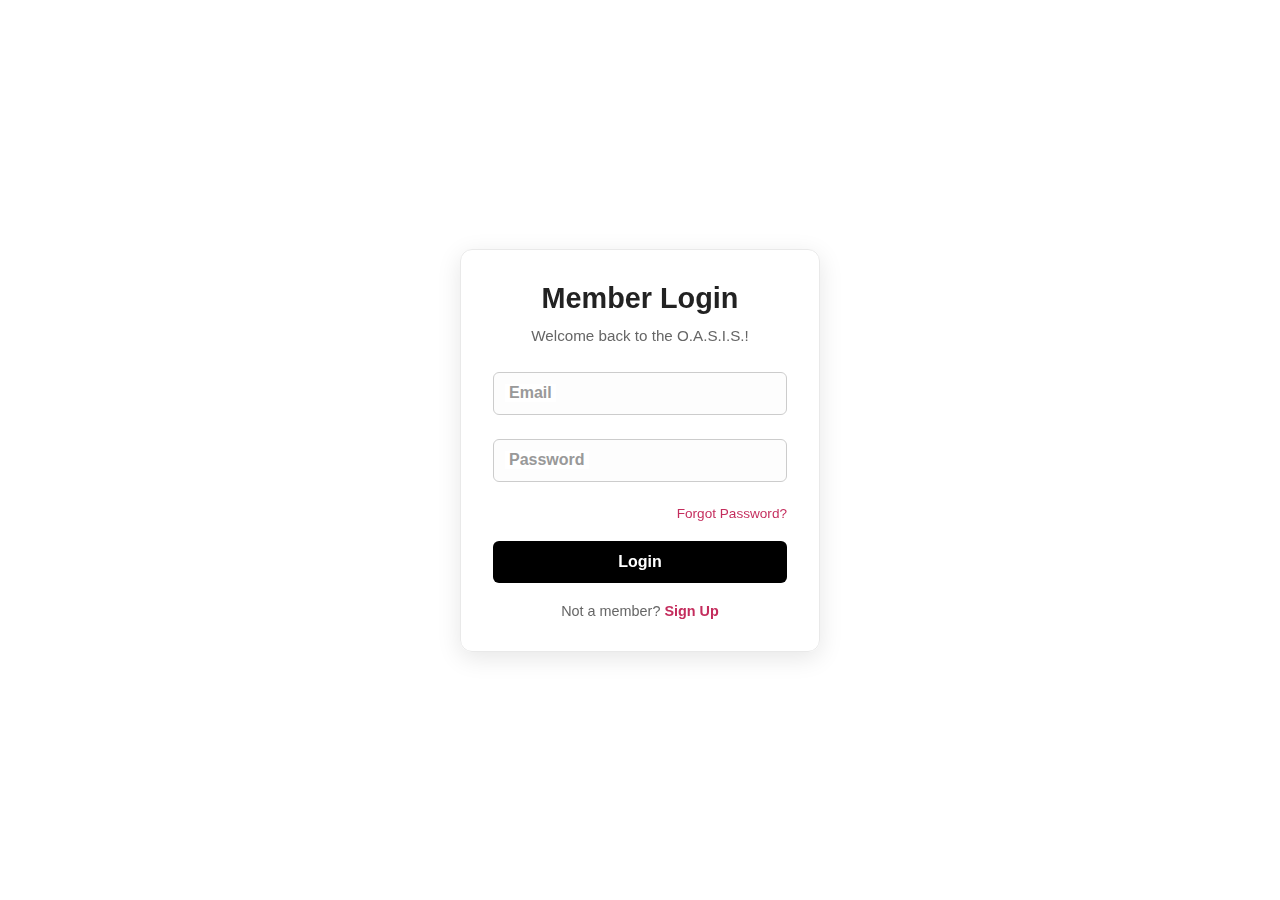
<file: login.html>
<!DOCTYPE html>
<html lang="en">
<head>
    <meta charset="UTF-8">
    <meta name="viewport" content="width=device-width, initial-scale=1.0">
    <title>Login - Pune Photo Collective</title>
    <style>
        /* Basic Reset and Font */
        * {
            margin: 0;
            padding: 0;
            box-sizing: border-box;
        }

        body {
            font-family: 'Segoe UI', Tahoma, Geneva, Verdana, sans-serif;
            display: flex;
            justify-content: center;
            align-items: center;
            min-height: 100vh;
            color: #333; /* Dark text */
            
            /* --- LOCAL BACKGROUND IMAGE --- */
            /* Make sure you have a folder named 'images' with this image file inside it */
            background-image: url('https://images.pexels.com/photos/34435/pexels-photo.jpg'); 
            
            background-size: cover;
            background-position: center;
            background-repeat: no-repeat;
            background-attachment: fixed;
        }

        .login-container {
            position: relative;
            width: 100%;
            max-width: 360px;
            padding: 2rem;
            
            /* Added a semi-transparent background to make text readable */
            background-color: rgba(255, 255, 255, 0.95); 
            backdrop-filter: blur(5px); /* Optional: Adds a blur effect to the background behind the container */
            
            border-radius: 12px;
            box-shadow: 0 6px 25px rgba(0, 0, 0, 0.1);
            border: 1px solid #e9e9e9;
        }

        .login-container h1 {
            margin-bottom: 0.75rem;
            font-size: 1.8rem;
            text-align: center;
            font-weight: 600;
            color: #222;
        }

        .login-container p {
            margin-bottom: 1.75rem;
            text-align: center;
            color: #666;
            font-size: 0.95rem;
        }

        .form-group {
            position: relative;
            margin-bottom: 1.5rem;
            text-align: left;
        }

        .form-group label {
            position: absolute;
            top: 0.75rem;
            left: 0.75rem;
            font-weight: 600;
            color: #999;
            pointer-events: none;
            transition: all 0.2s ease-out;
            background-color: #ffffff;
            padding: 0 0.25rem;
        }

        .form-group input {
            width: 100%;
            padding: 0.75rem;
            border: 1px solid #ccc;
            border-radius: 6px;
            background-color: #fdfdfd;
            color: #333;
            font-size: 0.95rem;
            transition: border-color 0.3s ease, box-shadow 0.3s ease;
        }

        /* Floating label effect */
        .form-group input:focus + label,
        .form-group input:not(:placeholder-shown) + label {
            top: -0.6rem;
            left: 0.6rem;
            font-size: 0.75rem;
            color: #555;
        }

        .form-group input::placeholder {
            color: transparent;
        }

        .form-group input:focus {
            outline: none;
            border-color: #555;
            box-shadow: 0 0 0 2px rgba(85, 85, 85, 0.15);
        }

        .forgot-password {
            display: block;
            text-align: right;
            margin-bottom: 1.25rem;
            font-size: 0.85rem;
            color: #bc1147e1;
            text-decoration: none;
        }

        .btn-login {
            display: block;
            text-align: center;
            width: 100%;
            padding: 0.75rem;
            border: none;
            border-radius: 6px;
            background-color: #000;
            color: #fff;
            font-family: inherit;
            font-size: 1rem;
            font-weight: 600;
            cursor: pointer;
            transition: background-color 0.3s ease, transform 0.2s ease;
        }

        .btn-login:hover {
            background-color: #333;
            transform: translateY(-2px);
        }

        .signup-link {
            text-align: center;
            margin-top: 1.25rem;
            font-size: 0.9rem;
            color: #666;
        }

        .signup-link a {
            color: #bc1147e1;
            text-decoration: none;
            font-weight: 600;
        }

        .signup-link a:hover {
            text-decoration: underline;
        }
    </style>
</head>
<body>
    <div class="login-container">
        <h1>Member Login</h1>
        <p>Welcome back to the O.A.S.I.S.!</p>
        <form action="#">
            <div class="form-group">
                <input type="email" id="email" name="email" placeholder=" " required>
                <label for="email">Email</label>
            </div>
            <div class="form-group">
                <input type="password" id="password" name="password" placeholder=" " required minlength="7" pattern="(?=.*\d)(?=.*[a-z])(?=.*[A-Z]).{7,}" title="Must contain at least one number and one uppercase and lowercase letter, and at least 7 or more characters">
                <label for="password">Password</label>
            </div>
            <a href="#" class="forgot-password">Forgot Password?</a>
            <button type="button" class="btn-login" onclick="window.location.href='home.html'">Login</button>
        </form>
        <div class="signup-link">
            Not a member? <a href="#">Sign Up</a>
        </div>
    </div>
</body>
</html>
</file>
